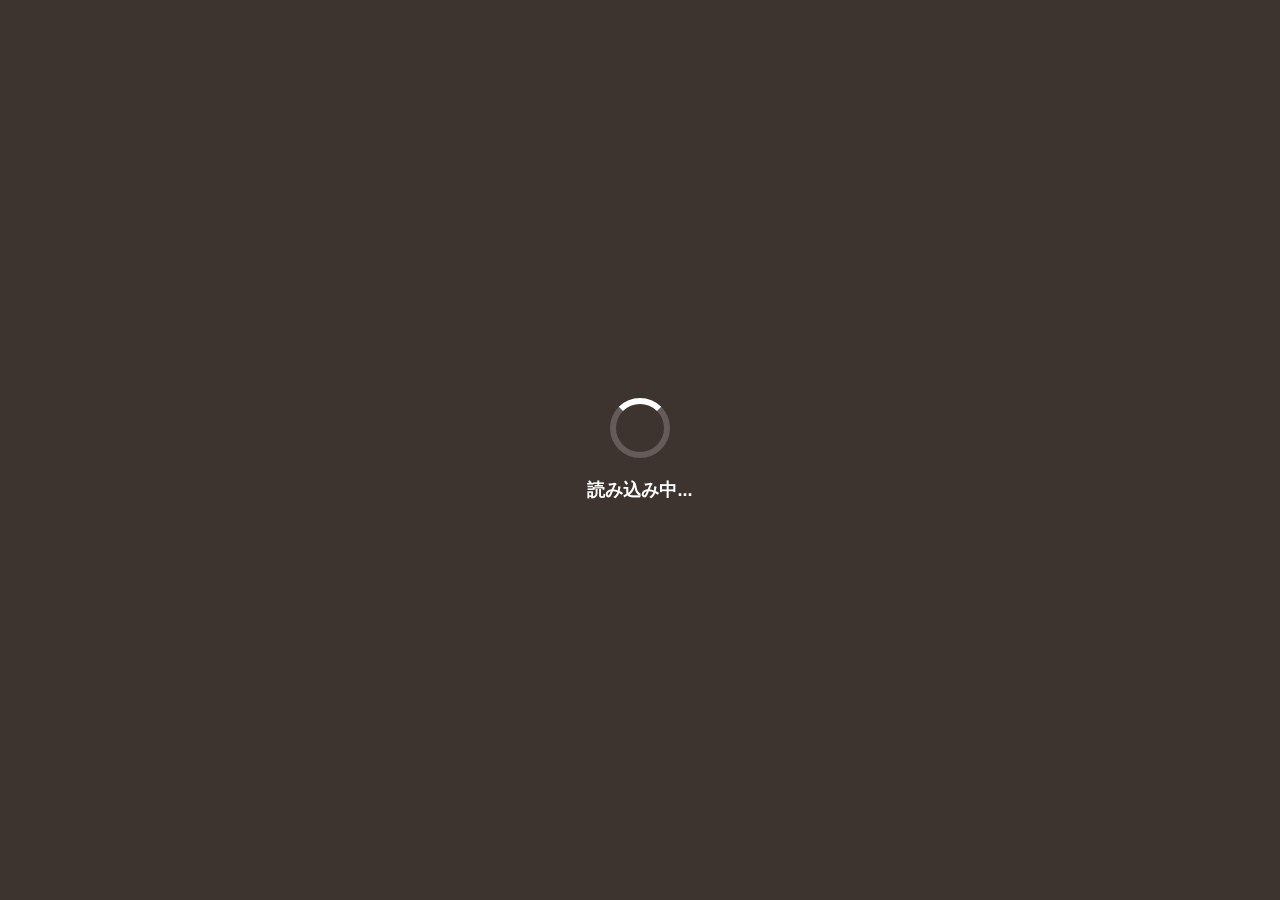
<file: index.html>
<!DOCTYPE html>
<html lang="ja">
<head>
    <meta charset="UTF-8">
    <meta name="viewport" content="width=device-width, initial-scale=1.0,minimum-scale=1.0,maximum-scale=1.0,user-scalable=no">
    <meta name="theme-color" content="transparent">
    <meta name="apple-mobile-web-app-capable" content="yes">
    <meta name="apple-mobile-web-app-status-bar-style" content="black-translucent">
    <meta name="description" content="読書管理アプリ - あなたの本棚をデジタルで管理">

    <title>わたしの本棚</title>
    <link rel="icon" type="image/x-icon" href="img/favicon/favicon.ico">
    <link rel="icon" type="image/png" sizes="16x16" href="img/favicon/favicon-16.png">
    <link rel="icon" type="image/png" sizes="32x32" href="img/favicon/favicon-32.png">
    <link rel="icon" type="image/png" sizes="48x48" href="img/favicon/favicon-48.png">
    <link rel="apple-touch-icon" href="img/favicon/apple-touch-icon.png" sizes="180x180">
    <link rel="stylesheet" href="css/style.css">
    <link rel="manifest" href="manifest.json">
</head>
<body>
    <!-- ローディング画面 -->
    <div class="page-loader" id="page-loader">
        <div class="spinner"></div>
        <div class="loader-text">読み込み中...</div>
    </div>

    <div class="page-content" id="page-content">
        <!-- ハンバーガーメニューアイコン -->
        <button class="hamburger-icon" onclick="toggleMenu()" aria-label="メニュー">
            <span></span>
            <span></span>
            <span></span>
        </button>

    <!-- オーバーレイメニュー -->
    <div class="menu-overlay" id="menu-overlay" onclick="closeMenu(event)">
        <div class="controls" onclick="event.stopPropagation()">
            <button class="close-menu" onclick="toggleMenu()">&times;</button>

            <button class="primary" onclick="location.href='register.html'">+ 新しい本を登録</button>

            <div class="sort-group">
                <label for="sort">並び替え:</label>
                <select id="sort" onchange="applyFilters()">
                    <option value="created_at">登録日</option>
                    <option value="start_date">開始日</option>
                    <option value="end_date">終了日</option>
                    <option value="rating">評価</option>
                </select>
            </div>

            <div class="sort-order-group">
                <label>並び順:</label>
                <div class="radio-buttons">
                    <input type="radio" id="sort-desc" name="sort-order" value="desc" checked onchange="applyFilters()">
                    <label for="sort-desc" class="radio-button-label">降順</label>
                    <input type="radio" id="sort-asc" name="sort-order" value="asc" onchange="applyFilters()">
                    <label for="sort-asc" class="radio-button-label">昇順</label>
                </div>
            </div>

            <div class="filter-group">
                <label for="status-filter">状態:</label>
                <select id="status-filter" onchange="applyFilters()">
                    <option value="">すべて</option>
                    <option value="未読">未読</option>
                    <option value="読書中">読書中</option>
                    <option value="読了">読了</option>
                </select>
            </div>

            <div class="filter-group">
                <label for="start-from">開始日:</label>
                <input type="date" id="start-from" onchange="applyFilters()">
                <span>〜</span>
                <input type="date" id="start-to" onchange="applyFilters()">
            </div>

            <button onclick="clearFilters()">フィルタをクリア</button>
        </div>
    </div>

        <div id="message"></div>

        <div class="bookshelf" id="bookshelf"></div>
    </div>

    <script src="js/app.js"></script>
    <script>
        // ページ読み込み時に書籍を取得
        window.addEventListener('DOMContentLoaded', () => {
            loadFiltersFromStorage();
            loadBooks();
        });

        // 書籍一覧を読み込む
        async function loadBooks() {
            try {
                const params = new URLSearchParams();

                // ソート
                const sortField = document.getElementById('sort').value;
                const sortOrder = document.querySelector('input[name="sort-order"]:checked').value;

                if (sortField) {
                    params.append('sort', sortField + '_' + sortOrder);
                }

                // 状態フィルタ
                const status = document.getElementById('status-filter').value;
                if (status) {
                    params.append('status', status);
                }

                // 開始日フィルタ
                const startFrom = document.getElementById('start-from').value;
                const startTo = document.getElementById('start-to').value;
                if (startFrom) params.append('start_from', startFrom);
                if (startTo) params.append('start_to', startTo);

                const response = await fetch(`api/books.php?${params.toString()}`);
                if (!response.ok) {
                    throw new Error('書籍の取得に失敗しました');
                }

                const books = await response.json();
                displayBooks(books);
            } catch (error) {
                console.error('Error:', error);
                showMessage('書籍の読み込みに失敗しました: ' + error.message, 'error');
                document.getElementById('books-container').innerHTML =
                    '<div class="empty-state"><h3>エラーが発生しました</h3><p>書籍の読み込みに失敗しました</p></div>';
            }
        }

        // メニューの開閉
        function toggleMenu() {
            const overlay = document.getElementById('menu-overlay');
            overlay.classList.toggle('active');
        }

        function closeMenu(event) {
            if (event.target === event.currentTarget) {
                toggleMenu();
            }
        }

        // フィルタをlocalStorageに保存
        function saveFiltersToStorage() {
            const filters = {
                sort: document.getElementById('sort').value,
                sortOrder: document.querySelector('input[name="sort-order"]:checked').value,
                status: document.getElementById('status-filter').value,
                startFrom: document.getElementById('start-from').value,
                startTo: document.getElementById('start-to').value
            };
            localStorage.setItem('mybook_filters', JSON.stringify(filters));
        }

        // localStorageからフィルタを読み込み
        function loadFiltersFromStorage() {
            const saved = localStorage.getItem('mybook_filters');
            if (saved) {
                try {
                    const filters = JSON.parse(saved);

                    // ソート項目を復元
                    if (filters.sort) {
                        document.getElementById('sort').value = filters.sort;
                    }

                    // 並び順を復元
                    if (filters.sortOrder === 'asc') {
                        document.getElementById('sort-asc').checked = true;
                    } else {
                        document.getElementById('sort-desc').checked = true;
                    }

                    // 状態フィルタを復元
                    if (filters.status) {
                        document.getElementById('status-filter').value = filters.status;
                    }

                    // 開始日フィルタを復元
                    if (filters.startFrom) {
                        document.getElementById('start-from').value = filters.startFrom;
                    }
                    if (filters.startTo) {
                        document.getElementById('start-to').value = filters.startTo;
                    }
                } catch (e) {
                    console.error('フィルタの読み込みに失敗しました:', e);
                }
            }
        }

        // localStorageからフィルタをクリア
        function clearFiltersFromStorage() {
            localStorage.removeItem('mybook_filters');
        }

        // 書籍を表示
        function displayBooks(books) {
            const bookshelf = document.getElementById('bookshelf');

            if (books.length === 0) {
                bookshelf.innerHTML =
                    '<div class="empty-state"><h3>本が登録されていません</h3><p>「+ 新しい本を登録」ボタンから本を追加しましょう</p></div>';
                hideLoader();
                return;
            }

            // PC: 10冊、スマホ: 3冊ずつshelfに分割
            const booksPerShelf = window.innerWidth <= 768 ? 3 : 10;
            const shelves = [];

            for (let i = 0; i < books.length; i += booksPerShelf) {
                shelves.push(books.slice(i, i + booksPerShelf));
            }

            bookshelf.innerHTML = shelves.map(shelfBooks => {
                const booksHtml = shelfBooks.map(book => {
                    const coverHtml = book.cover_image
                        ? `<img src="data:image/svg+xml,%3Csvg xmlns='http://www.w3.org/2000/svg' viewBox='0 0 1 1.45'%3E%3C/svg%3E" data-src="${book.cover_image}" alt="${book.title}" class="book-cover" data-book-id="${book.id}">`
                        : `<div class="no-cover">${book.title}</div>`;

                    const ratingHtml = book.rating
                        ? `<div class="book-rating">${'★'.repeat(book.rating)}</div>`
                        : '';

                    return `
                        <div class="book-card" onclick="location.href='detail.html?id=${book.id}'">
                            ${coverHtml}
                            <div class="book-status-badge status-${book.status}">${book.status}</div>
                            ${ratingHtml}
                        </div>
                    `;
                }).join('');

                return `
                    <div class="shelf">
                        <div class="books-container">
                            ${booksHtml}
                        </div>
                    </div>
                `;
            }).join('');

            // カードの初期サイズを設定
            adjustBookCardHeights();

            // スクロールに合わせた遅延読み込みとフェードインを開始
            setupLazyLoading();

            // ローダーを非表示にして本棚を表示
            hideLoader();
        }

        let lazyImageObserver = null;

        // スクロール連動の遅延読み込み（フェードイン付き）
        function setupLazyLoading() {
            if (lazyImageObserver) {
                lazyImageObserver.disconnect();
            }

            if ('IntersectionObserver' in window) {
                lazyImageObserver = new IntersectionObserver((entries, observer) => {
                    entries.forEach(entry => {
                        if (entry.isIntersecting) {
                            const card = entry.target;
                            const img = card.querySelector('.book-cover[data-src]');
                            if (img) {
                                loadCardImage(img, card);
                            }
                            observer.unobserve(card);
                        }
                    });
                }, {
                    rootMargin: '250px 0px', // 画面に入る250px手前から先読み開始
                    threshold: 0.01
                });

                document.querySelectorAll('.book-card').forEach(card => {
                    if (card.querySelector('.book-cover[data-src]')) {
                        lazyImageObserver.observe(card);
                    }
                });
            } else {
                // 非対応ブラウザ
                document.querySelectorAll('.book-cover[data-src]').forEach(img => {
                    loadCardImage(img, img.closest('.book-card'));
                });
            }
        }

        // 画像の読み込みとフェードイン
        function loadCardImage(img, card) {
            const realSrc = img.getAttribute('data-src');
            if (!realSrc) return;
            img.removeAttribute('data-src');

            const temp = new Image();
            temp.onload = () => {
                img.src = realSrc;
                // 実際の画像の縦横比に合わせてカード高さを微調整
                if (temp.naturalWidth > 0 && temp.naturalHeight > 0 && card) {
                    const cardWidth = parseFloat(card.style.width) || card.offsetWidth;
                    const aspectRatio = temp.naturalHeight / temp.naturalWidth;
                    card.style.height = (cardWidth * aspectRatio) + 'px';
                }
                img.classList.add('loaded');
            };
            temp.onerror = () => {
                img.src = realSrc;
                img.classList.add('loaded');
            };
            temp.src = realSrc;
        }

        // 本のカードの高さを調整
        function adjustBookCardHeights() {
            const bookCards = document.querySelectorAll('.book-card');
            const screenWidth = window.innerWidth;
            const booksPerShelf = screenWidth <= 768 ? 3 : 10;

            // カード幅を計算（画面幅の90%を本の数で割る）
            const cardWidth = (screenWidth * 0.9) / booksPerShelf - 20;

            bookCards.forEach(card => {
                const img = card.querySelector('.book-cover');
                if (img && img.tagName === 'IMG') {
                    // ロード済みの画像は実際の縦横比、未ロードは標準縦横比（1:1.45）
                    if (img.classList.contains('loaded') && img.naturalWidth > 0 && img.naturalHeight > 0) {
                        const aspectRatio = img.naturalHeight / img.naturalWidth;
                        card.style.width = cardWidth + 'px';
                        card.style.height = (cardWidth * aspectRatio) + 'px';
                    } else {
                        card.style.width = cardWidth + 'px';
                        card.style.height = (cardWidth * 1.45) + 'px';
                    }
                } else {
                    // no-coverの場合は通常の縦横比（1:1.5）
                    const cardHeight = cardWidth * 1.5;
                    card.style.width = cardWidth + 'px';
                    card.style.height = cardHeight + 'px';
                }
            });
        }

        // ウィンドウリサイズ時に再計算
        window.addEventListener('resize', () => {
            if (window.resizeTimeout) {
                clearTimeout(window.resizeTimeout);
            }
            window.resizeTimeout = setTimeout(() => {
                adjustBookCardHeights();
            }, 200);
        });

        // フィルタを適用
        function applyFilters() {
            saveFiltersToStorage();
            loadBooks();
        }

        // フィルタをクリア
        function clearFilters() {
            document.getElementById('sort').value = 'created_at';
            document.getElementById('sort-desc').checked = true;
            document.getElementById('status-filter').value = '';
            document.getElementById('start-from').value = '';
            document.getElementById('start-to').value = '';
            clearFiltersFromStorage();
            loadBooks();
        }

        // ローダーを非表示にしてページをフェードイン
        function hideLoader() {
            const loader = document.getElementById('page-loader');
            const content = document.getElementById('page-content');

            // ローダーをフェードアウト
            loader.classList.add('hidden');

            // コンテンツをフェードイン
            setTimeout(() => {
                content.classList.add('visible');
            }, 100);

            // ローダーを完全に削除
            setTimeout(() => {
                loader.style.display = 'none';
            }, 600);
        }

        // メッセージ表示
        function showMessage(message, type = 'success') {
            const messageDiv = document.getElementById('message');
            messageDiv.className = type === 'error' ? 'error-message' : 'success-message';
            messageDiv.textContent = message;
            messageDiv.style.display = 'block';

            setTimeout(() => {
                messageDiv.style.display = 'none';
            }, 3000);
        }

        // PWA登録
        if ('serviceWorker' in navigator) {
            window.addEventListener('load', () => {
                navigator.serviceWorker.register('sw.js')
                    .then(registration => console.log('SW registered:', registration))
                    .catch(err => console.log('SW registration failed:', err));
            });
        }
    </script>
</body>
</html>
</file>
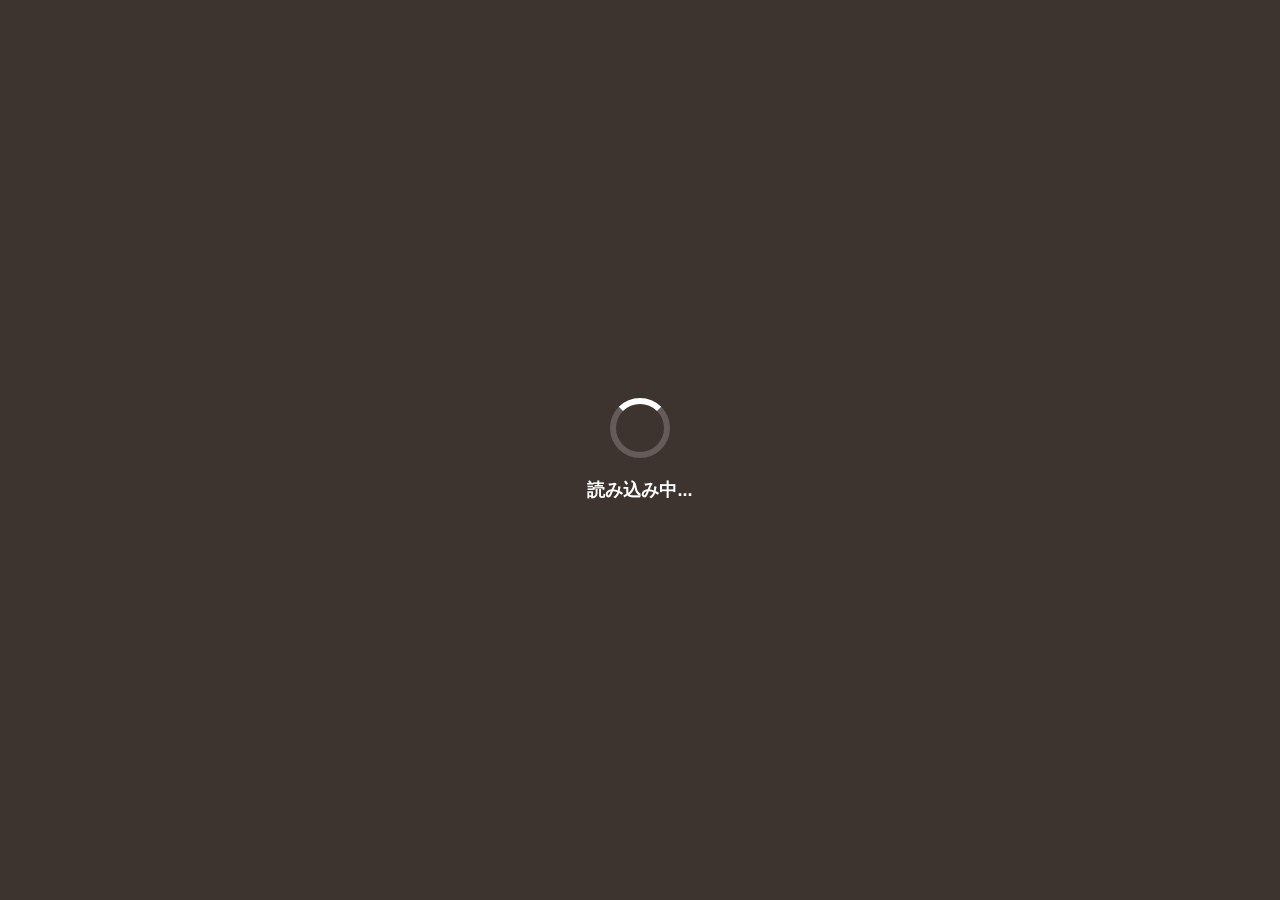
<file: detail.html>
<!DOCTYPE html>
<html lang="ja">
<head>
    <meta charset="UTF-8">
    <meta name="viewport" content="width=device-width, initial-scale=1.0,minimum-scale=1.0,maximum-scale=1.0,user-scalable=no">
    <meta name="theme-color" content="transparent">
    <meta name="apple-mobile-web-app-capable" content="yes">
    <meta name="apple-mobile-web-app-status-bar-style" content="black-translucent">
    <title>わたしの本棚</title>
    <link rel="icon" type="image/x-icon" href="img/favicon/favicon.ico">
    <link rel="icon" type="image/png" sizes="16x16" href="img/favicon/favicon-16.png">
    <link rel="icon" type="image/png" sizes="32x32" href="img/favicon/favicon-32.png">
    <link rel="icon" type="image/png" sizes="48x48" href="img/favicon/favicon-48.png">
    <link rel="apple-touch-icon" href="img/favicon/apple-touch-icon.png" sizes="180x180">
    <link rel="stylesheet" href="css/style.css">
    <link rel="manifest" href="manifest.json">
</head>
<body>
    <!-- ローディング画面 -->
    <div class="page-loader" id="page-loader">
        <div class="spinner"></div>
        <div class="loader-text">読み込み中...</div>
    </div>

    <div class="page-content" id="page-content">
        <div id="message"></div>

        <div id="detail-content" class="detail-container"></div>
    </div>

    <script>
        let currentBook = null;

        // ページ読み込み時
        window.addEventListener('DOMContentLoaded', () => {
            const params = new URLSearchParams(window.location.search);
            const bookId = params.get('id');

            if (!bookId) {
                showMessage('書籍IDが指定されていません', 'error');
                setTimeout(() => location.href = 'index.html', 2000);
                return;
            }

            loadBookDetail(bookId);
        });

        // 書籍詳細を読み込む
        async function loadBookDetail(id) {
            try {
                const response = await fetch(`api/books.php?id=${id}`);
                if (!response.ok) {
                    throw new Error('書籍の取得に失敗しました');
                }

                currentBook = await response.json();
                displayBookDetail(currentBook);
            } catch (error) {
                console.error('Error:', error);
                showMessage('書籍の読み込みに失敗しました: ' + error.message, 'error');
                document.getElementById('detail-content').innerHTML =
                    '<div class="empty-state"><h3>エラーが発生しました</h3><p>書籍が見つかりません</p></div>';
            }
        }

        // 書籍詳細を表示
        function displayBookDetail(book) {
            const coverHtml = book.cover_image
                ? `<img src="${book.cover_image}" alt="${book.title}" class="detail-cover">`
                : `<div class="detail-cover no-image">${book.title}</div>`;

            const ratingStars = book.rating
                ? '★'.repeat(book.rating) + '☆'.repeat(5 - book.rating)
                : '未評価';

            const startDate = book.start_date || '未設定';
            const endDate = book.end_date || '未設定';
            const review = book.review || '書評なし';

            document.getElementById('detail-content').innerHTML = `
                <div class="detail-header">
                    ${coverHtml}
                    <div class="detail-info">
                        <h2>${book.title}</h2>
                        <div class="info-row">
                            <span class="info-label">状態:</span>
                            <span class="book-status-badge status-${book.status}">${book.status}</span>
                        </div>
                        <div class="info-row">
                            <span class="info-label">評価:</span>
                            <span class="rating-stars">${ratingStars}</span>
                        </div>
                        <div class="info-row">
                            <span class="info-label">開始日:</span>
                            <span>${startDate}</span>
                        </div>
                        <div class="info-row">
                            <span class="info-label">終了日:</span>
                            <span>${endDate}</span>
                        </div>
                        <div class="info-row">
                            <span class="info-label">登録日:</span>
                            <span>${formatDateTime(book.created_at)}</span>
                        </div>
                        <div class="info-row">
                            <span class="info-label">更新日:</span>
                            <span>${formatDateTime(book.updated_at)}</span>
                        </div>
                    </div>
                </div>

                <div class="detail-review">
                    <h3>📝 書評</h3>
                    <p style="white-space: pre-wrap;">${review}</p>
                </div>

                <div class="detail-actions">
                    <button onclick="location.href='index.html'">← 一覧に戻る</button>
                    <button class="primary" onclick="location.href='register.html?id=${book.id}'">✏️ 編集</button>
                    <button onclick="deleteBook()" style="background: #e74c3c; color: white; border:none;">🗑️ 削除</button>
                </div>
            `;

            // 画像読み込み完了後にローダーを非表示
            waitForImagesToLoad().then(() => {
                hideLoader();
            });
        }

        // 全ての画像の読み込みを待つ
        function waitForImagesToLoad() {
            const images = document.querySelectorAll('.detail-cover[src]');
            if (images.length === 0) {
                return Promise.resolve();
            }

            const promises = Array.from(images).map(img => {
                return new Promise((resolve) => {
                    if (img.complete) {
                        resolve();
                    } else {
                        img.onload = () => resolve();
                        img.onerror = () => resolve();
                    }
                });
            });

            return Promise.all(promises);
        }

        // ローダーを非表示にしてページをフェードイン
        function hideLoader() {
            const loader = document.getElementById('page-loader');
            const content = document.getElementById('page-content');

            loader.classList.add('hidden');

            setTimeout(() => {
                content.classList.add('visible');
            }, 100);

            setTimeout(() => {
                loader.style.display = 'none';
            }, 600);
        }

        // 書籍を削除
        async function deleteBook() {
            if (!currentBook) return;

            if (!confirm(`「${currentBook.title}」を削除してもよろしいですか？`)) {
                return;
            }

            try {
                const response = await fetch(`api/books.php?id=${currentBook.id}`, {
                    method: 'DELETE'
                });

                if (!response.ok) {
                    throw new Error('削除に失敗しました');
                }

                showMessage('書籍を削除しました', 'success');
                setTimeout(() => location.href = 'index.html', 1500);
            } catch (error) {
                console.error('Error:', error);
                showMessage('削除に失敗しました: ' + error.message, 'error');
            }
        }

        // 日時をフォーマット
        function formatDateTime(dateTimeStr) {
            if (!dateTimeStr) return '未設定';
            const date = new Date(dateTimeStr);
            return date.toLocaleString('ja-JP');
        }

        // メッセージ表示
        function showMessage(message, type = 'success') {
            const messageDiv = document.getElementById('message');
            messageDiv.className = type === 'error' ? 'error-message' : 'success-message';
            messageDiv.textContent = message;
            messageDiv.style.display = 'block';

            setTimeout(() => {
                messageDiv.style.display = 'none';
            }, 3000);
        }
    </script>
</body>
</html>
</file>
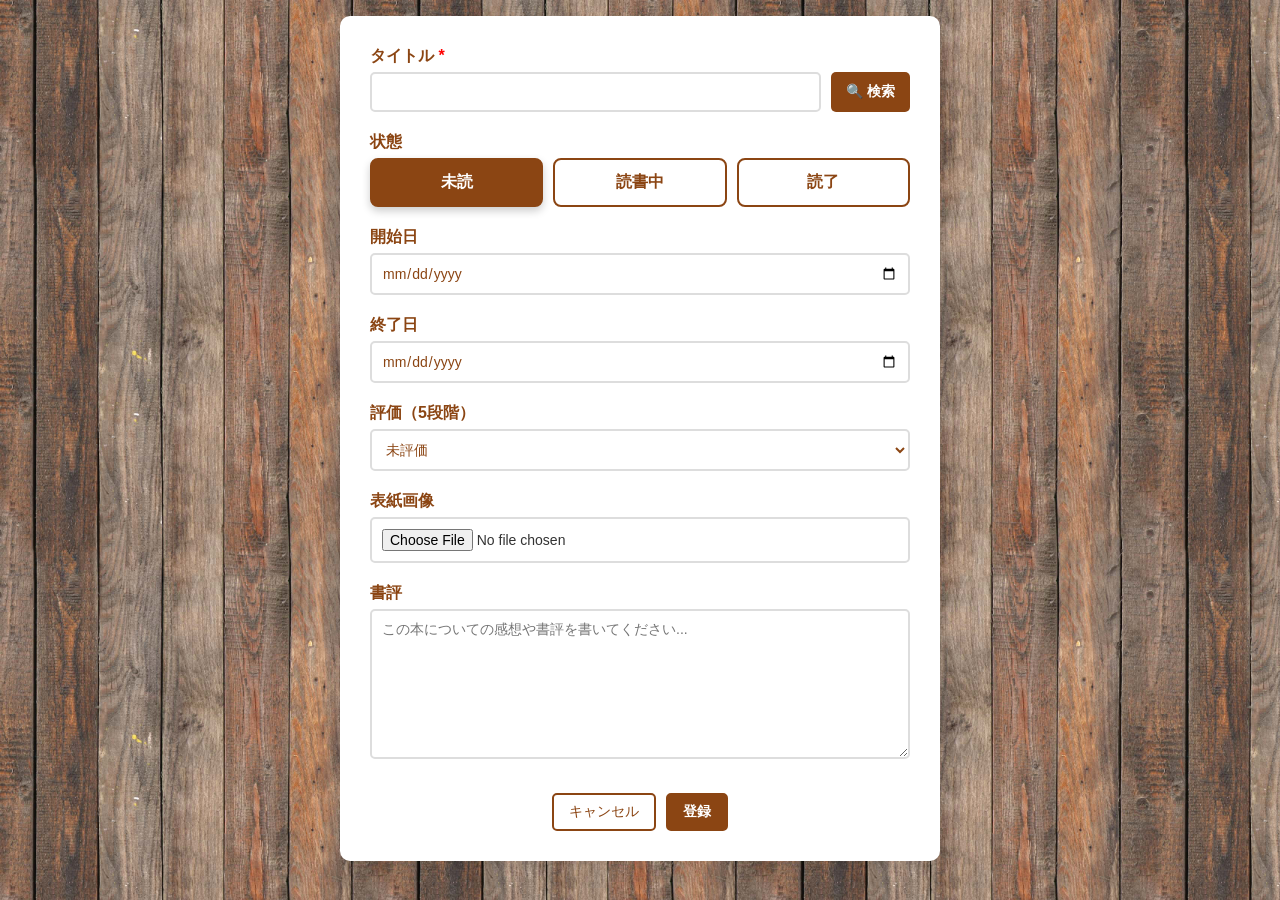
<file: register.html>
<!DOCTYPE html>
<html lang="ja">
<head>
    <meta charset="UTF-8">
    <meta name="viewport" content="width=device-width, initial-scale=1.0,minimum-scale=1.0,maximum-scale=1.0,user-scalable=no">
    <meta name="theme-color" content="transparent">
    <meta name="mobile-web-app-capable" content="yes">
    <meta name="apple-mobile-web-app-capable" content="yes">
    <meta name="apple-mobile-web-app-status-bar-style" content="black-translucent">
    <meta name="description" content="読書管理アプリ - あなたの本棚をデジタルで管理">
    <title>わたしの本棚</title>
    <link rel="icon" type="image/x-icon" href="img/favicon/favicon.ico">
    <link rel="icon" type="image/png" sizes="16x16" href="img/favicon/favicon-16.png">
    <link rel="icon" type="image/png" sizes="32x32" href="img/favicon/favicon-32.png">
    <link rel="icon" type="image/png" sizes="48x48" href="img/favicon/favicon-48.png">
    <link rel="stylesheet" href="css/style.css">
    <link rel="manifest" href="manifest.json">
</head>
<body>
    <!-- ローディング画面 -->
    <div class="page-loader" id="page-loader">
        <div class="spinner"></div>
        <div class="loader-text">読み込み中...</div>
    </div>

    <div class="page-content" id="page-content">

        <div id="message"></div>


        <div class="form-container">
        <form id="book-form" onsubmit="submitForm(event)">
            <div class="form-group">
                <label for="title">タイトル <span style="color: red;">*</span></label>
                <div style="display: flex; gap: 10px;">
                    <input type="text" id="title" name="title" required style="flex: 1;">
                    <button type="button" onclick="searchFromTitle()" class="search-btn" style="white-space: nowrap;">🔍 検索</button>
                </div>
            </div>

            <div class="form-group">
                <label>状態</label>
                <input type="hidden" id="status" name="status" value="未読">
                <div style="display: flex; gap: 10px;">
                    <button type="button" class="status-btn active" data-status="未読" onclick="selectStatus('未読')">未読</button>
                    <button type="button" class="status-btn" data-status="読書中" onclick="selectStatus('読書中')">読書中</button>
                    <button type="button" class="status-btn" data-status="読了" onclick="selectStatus('読了')">読了</button>
                </div>
            </div>

            <div class="form-group">
                <label for="start_date">開始日</label>
                <input type="date" id="start_date" name="start_date">
            </div>

            <div class="form-group">
                <label for="end_date">終了日</label>
                <input type="date" id="end_date" name="end_date">
            </div>

            <div class="form-group">
                <label for="rating">評価（5段階）</label>
                <select id="rating" name="rating">
                    <option value="">未評価</option>
                    <option value="1">★☆☆☆☆ (1)</option>
                    <option value="2">★★☆☆☆ (2)</option>
                    <option value="3">★★★☆☆ (3)</option>
                    <option value="4">★★★★☆ (4)</option>
                    <option value="5">★★★★★ (5)</option>
                </select>
            </div>

            <div class="form-group">
                <label for="cover_image">表紙画像</label>
                <input type="file" id="cover_image" name="cover_image" accept="image/*" onchange="previewImage(event)">
                <img id="preview" class="image-preview" style="display: none;">
            </div>

            <div class="form-group">
                <label for="review">書評</label>
                <textarea id="review" name="review" placeholder="この本についての感想や書評を書いてください..."></textarea>
            </div>

            <div class="form-actions">
                <button type="button" onclick="location.href='index.html'">キャンセル</button>
                <button type="submit" class="primary" id="submit-btn">登録</button>
            </div>
        </form>
    </div>
    </div>

    <!-- 検索モーダル -->
    <div id="search-modal" class="modal" style="display: none;">
        <div class="modal-content">
            <div class="modal-header">
                <h2>書籍を検索</h2>
                <button class="modal-close" onclick="closeSearchModal()">✕</button>
            </div>
            <div class="modal-body">
                <div class="search-input-container">
                    <input type="text" id="search-input" placeholder="書籍名を入力..." onkeypress="if(event.key==='Enter') searchBooks()">
                    <button onclick="searchBooks()" class="primary">検索</button>
                </div>
                <div id="search-results"></div>
            </div>
        </div>
    </div>

    <script>
        let editMode = false;
        let currentBookId = null;
        let currentCoverImage = null;
        let selectedBookFromSearch = null;

        // ページ読み込み時
        window.addEventListener('DOMContentLoaded', () => {
            const params = new URLSearchParams(window.location.search);
            const bookId = params.get('id');

            if (bookId) {
                editMode = true;
                currentBookId = bookId;
                document.getElementById('submit-btn').textContent = '更新';
                loadBookForEdit(bookId);
            } else {
                // 新規登録の場合は即座にローダーを非表示
                hideLoader();
            }
        });

        // 編集用に書籍を読み込む
        async function loadBookForEdit(id) {
            try {
                const response = await fetch(`api/books.php?id=${id}`);
                if (!response.ok) {
                    throw new Error('書籍の取得に失敗しました');
                }

                const book = await response.json();
                currentCoverImage = book.cover_image;

                // フォームに値をセット
                document.getElementById('title').value = book.title || '';
                selectStatus(book.status || '未読');
                document.getElementById('start_date').value = book.start_date || '';
                document.getElementById('end_date').value = book.end_date || '';
                document.getElementById('rating').value = book.rating || '';
                document.getElementById('review').value = book.review || '';

                // 画像プレビュー
                if (book.cover_image) {
                    const preview = document.getElementById('preview');
                    preview.src = book.cover_image;
                    preview.style.display = 'block';

                    // 画像読み込み後にローダーを非表示
                    preview.onload = () => hideLoader();
                } else {
                    hideLoader();
                }
            } catch (error) {
                console.error('Error:', error);
                showMessage('書籍の読み込みに失敗しました: ' + error.message, 'error');
                hideLoader();
            }
        }

        // ローダーを非表示にしてページをフェードイン
        function hideLoader() {
            const loader = document.getElementById('page-loader');
            const content = document.getElementById('page-content');

            loader.classList.add('hidden');

            setTimeout(() => {
                content.classList.add('visible');
            }, 100);

            setTimeout(() => {
                loader.style.display = 'none';
            }, 600);
        }

        // 画像プレビュー
        function previewImage(event) {
            const file = event.target.files[0];
            if (file) {
                const reader = new FileReader();
                reader.onload = function(e) {
                    const preview = document.getElementById('preview');
                    preview.src = e.target.result;
                    preview.style.display = 'block';
                };
                reader.readAsDataURL(file);
            }
        }

        // フォーム送信
        async function submitForm(event) {
            event.preventDefault();

            const submitBtn = document.getElementById('submit-btn');
            submitBtn.disabled = true;
            submitBtn.textContent = '処理中...';

            try {
                // 画像をアップロード
                let coverImagePath = currentCoverImage;
                const imageFile = document.getElementById('cover_image').files[0];

                if (imageFile) {
                    coverImagePath = await uploadImage(imageFile);
                } else if (window.selectedBookImageUrl) {
                    // 検索から選択した画像URLがある場合、それをダウンロードして保存
                    coverImagePath = await downloadAndUploadImage(window.selectedBookImageUrl);
                }

                // 書籍データを準備
                const bookData = {
                    title: document.getElementById('title').value,
                    status: document.getElementById('status').value,
                    start_date: document.getElementById('start_date').value || null,
                    end_date: document.getElementById('end_date').value || null,
                    rating: document.getElementById('rating').value || null,
                    review: document.getElementById('review').value || null,
                    cover_image: coverImagePath
                };

                // API呼び出し
                let url = 'api/books.php';
                let method = 'POST';

                if (editMode) {
                    url = `api/books.php?id=${currentBookId}`;
                    method = 'PUT';
                }

                const response = await fetch(url, {
                    method: method,
                    headers: {
                        'Content-Type': 'application/json'
                    },
                    body: JSON.stringify(bookData)
                });

                if (!response.ok) {
                    const error = await response.json();
                    throw new Error(error.error || '保存に失敗しました');
                }

                const result = await response.json();
                showMessage(editMode ? '書籍を更新しました' : '書籍を登録しました', 'success');

                setTimeout(() => {
                    location.href = `detail.html?id=${result.id}`;
                }, 1500);

            } catch (error) {
                console.error('Error:', error);
                showMessage('エラー: ' + error.message, 'error');
                submitBtn.disabled = false;
                submitBtn.textContent = editMode ? '更新' : '登録';
            }
        }

        // 画像をアップロード
        async function uploadImage(file) {
            const formData = new FormData();
            formData.append('image', file);

            const response = await fetch('api/upload.php', {
                method: 'POST',
                body: formData
            });

            if (!response.ok) {
                throw new Error('画像のアップロードに失敗しました');
            }

            const result = await response.json();
            if (!result.success) {
                throw new Error(result.error || '画像のアップロードに失敗しました');
            }

            return result.path;
        }

        // 画像URLから画像をダウンロードしてアップロード
        async function downloadAndUploadImage(imageUrl) {
            try {
                // サーバーサイドで画像をダウンロードしてもらう（CORS回避）
                const formData = new FormData();
                formData.append('imageUrl', imageUrl);

                const response = await fetch('api/upload.php', {
                    method: 'POST',
                    body: formData
                });

                if (!response.ok) {
                    throw new Error('画像のアップロードに失敗しました');
                }

                const result = await response.json();
                if (!result.success) {
                    throw new Error(result.error || '画像のアップロードに失敗しました');
                }

                return result.path;

            } catch (error) {
                console.error('Image download error:', error);
                throw new Error('画像のダウンロードに失敗しました: ' + error.message);
            }
        }

        // メッセージ表示
        function showMessage(message, type = 'success') {
            const messageDiv = document.getElementById('message');
            messageDiv.className = type === 'error' ? 'error-message' : 'success-message';
            messageDiv.textContent = message;
            messageDiv.style.display = 'block';

            setTimeout(() => {
                messageDiv.style.display = 'none';
            }, 3000);
        }

        // ステータスを選択
        function selectStatus(status) {
            // hidden inputの値を更新
            document.getElementById('status').value = status;

            // すべてのボタンからactiveクラスを削除
            document.querySelectorAll('.status-btn').forEach(btn => {
                btn.classList.remove('active');
            });

            // 選択されたボタンにactiveクラスを追加
            const selectedBtn = document.querySelector(`.status-btn[data-status="${status}"]`);
            if (selectedBtn) {
                selectedBtn.classList.add('active');
            }
        }

        // タイトルから検索を実行
        function searchFromTitle() {
            const titleInput = document.getElementById('title');
            const titleValue = titleInput.value.trim();

            if (!titleValue) {
                showMessage('タイトルを入力してください', 'error');
                return;
            }

            // モーダルを開く
            const modal = document.getElementById('search-modal');
            const searchInput = document.getElementById('search-input');

            // タイトル入力欄の値を検索欄にセット
            searchInput.value = titleValue;

            modal.style.display = 'flex';

            // モーダルが開いた後に自動的に検索を実行
            setTimeout(() => {
                searchBooks();
            }, 100);
        }

        // 検索モーダルを開く
        function openSearchModal() {
            const modal = document.getElementById('search-modal');
            const searchInput = document.getElementById('search-input');
            const titleInput = document.getElementById('title');

            // タイトル入力欄の値を検索欄に初期値としてセット
            searchInput.value = titleInput.value;

            modal.style.display = 'flex';
            setTimeout(() => searchInput.focus(), 100);
        }

        // 検索モーダルを閉じる
        function closeSearchModal() {
            const modal = document.getElementById('search-modal');
            modal.style.display = 'none';
            document.getElementById('search-results').innerHTML = '';
        }

        // グローバル変数でページネーション情報を保持
        let currentPage = 1;
        let currentQuery = '';
        let hasNextPage = false;

        // 書籍を検索
        async function searchBooks(page = 1) {
            const query = document.getElementById('search-input').value.trim();
            const resultsDiv = document.getElementById('search-results');

            if (!query) {
                resultsDiv.innerHTML = '<p style="text-align: center; color: #666;">検索キーワードを入力してください</p>';
                return;
            }

            // 新しい検索の場合はページをリセット
            if (page === 1) {
                currentPage = 1;
                currentQuery = query;
                resultsDiv.innerHTML = '<div style="text-align: center; padding: 20px;"><div class="spinner"></div><p>検索中...</p></div>';
                window.searchResultsData = [];
            } else {
                // 追加検索の場合はローディング表示を追加
                const loadingDiv = document.createElement('div');
                loadingDiv.id = 'loading-more';
                loadingDiv.style.textAlign = 'center';
                loadingDiv.style.padding = '20px';
                loadingDiv.innerHTML = '<div class="spinner"></div><p>さらに検索中...</p>';
                resultsDiv.appendChild(loadingDiv);
            }

            try {
                const response = await fetch(`api/search-books.php?q=${encodeURIComponent(query)}&page=${page}`);
                let data = null;
                try {
                    data = await response.json();
                } catch (e) {
                    // JSON形式でないレスポンスのフォールバック
                }

                if (!response.ok) {
                    const errorMsg = (data && data.error) ? data.error : `検索に失敗しました (${response.status})`;
                    throw new Error(errorMsg);
                }

                if (data && data.error) {
                    throw new Error(data.error);
                }

                if (!data.results || data.results.length === 0) {
                    if (page === 1) {
                        resultsDiv.innerHTML = '<p style="text-align: center; color: #666; padding: 20px;">検索結果が見つかりませんでした</p>';
                    } else {
                        const loadingDiv = document.getElementById('loading-more');
                        if (loadingDiv) loadingDiv.remove();
                    }
                    return;
                }

                // 既存の検索結果データに追加
                window.searchResultsData = window.searchResultsData.concat(data.results);

                // ページネーション情報を更新
                currentPage = data.currentPage;
                hasNextPage = data.hasNextPage || false;

                displaySearchResults(window.searchResultsData, hasNextPage);

            } catch (error) {
                console.error('Search error:', error);
                if (page === 1) {
                    resultsDiv.innerHTML = `<p style="text-align: center; color: red; padding: 20px;">エラー: ${error.message}</p>`;
                } else {
                    const loadingDiv = document.getElementById('loading-more');
                    if (loadingDiv) loadingDiv.remove();
                    alert(`エラー: ${error.message}`);
                }
            }
        }

        // さらに検索
        function loadMoreResults() {
            searchBooks(currentPage + 1);
        }

        // 検索結果を表示
        function displaySearchResults(results, showLoadMore = false) {
            const resultsDiv = document.getElementById('search-results');

            let html = '<div class="search-results-list">';

            results.forEach((book, index) => {
                html += `
                    <div class="search-result-item" onclick="selectBook(${index})">
                        <div class="search-result-image">
                            ${book.thumbnail
                                ? `<img src="${book.thumbnail}" alt="${book.title}" onerror="this.parentElement.innerHTML='<div style=\\'width:100%;height:100%;display:flex;align-items:center;justify-content:center;background:#f0f0f0;color:#999;\\'>画像なし</div>'">`
                                : '<div style="width:100%;height:100%;display:flex;align-items:center;justify-content:center;background:#f0f0f0;color:#999;">画像なし</div>'}
                        </div>
                        <div class="search-result-info">
                            <h3>${book.title}</h3>
                            ${book.authors ? `<p class="search-result-authors">著者: ${book.authors}</p>` : ''}
                            ${book.publishedDate ? `<p class="search-result-date">出版日: ${book.publishedDate}</p>` : ''}
                            ${book.description ? `<p class="search-result-description">${book.description}</p>` : ''}
                        </div>
                    </div>
                `;
            });

            html += '</div>';

            // さらに検索ボタンを追加
            if (showLoadMore) {
                html += `
                    <div style="text-align: center; padding: 20px;">
                        <button onclick="loadMoreResults()" class="btn" style="background: #667eea; color: white; border: none; padding: 12px 24px; border-radius: 8px; cursor: pointer; font-size: 16px;">
                            さらに検索（次の10件）
                        </button>
                    </div>
                `;
            }

            resultsDiv.innerHTML = html;
        }

        // 書籍を選択
        async function selectBook(index) {
            const book = window.searchResultsData[index];

            if (!book) return;

            // タイトルをセット
            document.getElementById('title').value = book.title;

            // 画像がある場合は、画像URLから画像をダウンロードしてプレビュー表示
            if (book.thumbnail) {
                try {
                    // 画像プレビューを表示
                    const preview = document.getElementById('preview');
                    preview.src = book.thumbnail;
                    preview.style.display = 'block';

                    // 画像URLを一時的に保存（送信時にダウンロードして保存）
                    window.selectedBookImageUrl = book.thumbnail;

                    // ファイル入力をクリア
                    document.getElementById('cover_image').value = '';

                } catch (error) {
                    console.error('Image preview error:', error);
                }
            }

            // モーダルを閉じる
            closeSearchModal();

            showMessage('書籍情報を入力しました', 'success');
        }
    </script>
</body>
</html>
</file>
<file: css/style.css>
@charset "UTF-8";
/* リセット */
* {
  margin: 0;
  padding: 0;
  box-sizing: border-box;
}

:root {
  --primary-color: #8b4513;
  --shelf-color: #d2691e;
  --shelf-shadow: #654321;
  --background: #f5f5dc;
  --text-color: #333;
  --card-shadow: rgba(0, 0, 0, 0.3);
}

html, body {
  background-color: #000;
}

body {
  font-family: "Segoe UI", Tahoma, Geneva, Verdana, sans-serif;
  /* background: linear-gradient(to bottom, #e8dcc8 0%, #d4c5a9 100%); */
  background-image: url(../img/wood.jpg);
  background-size: 30%;
  color: var(--text-color);
  min-height: 100vh;
  padding: 1em;
  /* padding-top: env(safe-area-inset-top); */
}

/* ヘッダー */
header {
  text-align: center;
  margin-bottom: 30px;
  padding: 20px;
  background: rgba(255, 255, 255, 0.8);
  border-radius: 10px;
  box-shadow: 0 2px 10px rgba(0, 0, 0, 0.1);
}

h1 {
  color: var(--primary-color);
  font-size: 2.5rem;
  margin-bottom: 10px;
}

/* ハンバーガーメニューアイコン */
.hamburger-icon {
  position: fixed;
  top: 20px;
  right: 20px;
  width: 50px;
  height: 50px;
  background: var(--primary-color);
  border: none;
  border-radius: 10px;
  cursor: pointer;
  display: flex;
  flex-direction: column;
  justify-content: center;
  align-items: center;
  gap: 6px;
  z-index: 1000;
  box-shadow: 0 4px 10px rgba(0, 0, 0, 0.3);
  transition: all 0.3s;
}

.hamburger-icon:hover {
  background: var(--shelf-shadow);
  transform: scale(1.1);
}

.hamburger-icon span {
  width: 30px;
  height: 3px;
  background: white;
  border-radius: 2px;
  transition: all 0.3s;
}

/* オーバーレイメニュー */
.menu-overlay {
  position: fixed;
  top: 0;
  left: 0;
  width: 100%;
  height: 100%;
  background: rgba(0, 0, 0, 0.7);
  z-index: 999;
  display: none;
  justify-content: center;
  align-items: center;
}

.menu-overlay.active {
  display: flex;
}

/* コントロールパネル */
.controls {
  position: relative;
  display: flex;
  flex-direction: column;
  gap: 15px;
  justify-content: center;
  align-items: stretch;
  width: 90%;
  max-width: 600px;
  max-height: 90vh;
  overflow-y: auto;
  padding: 30px;
  background: rgba(255, 255, 255, 0.95);
  border-radius: 15px;
  box-shadow: 0 10px 30px rgba(0, 0, 0, 0.3);
}

.close-menu {
  position: absolute;
  top: 10px;
  right: 10px;
  width: 40px;
  height: 40px;
  background: transparent;
  border: none;
  font-size: 40px;
  color: var(--primary-color);
  cursor: pointer;
  line-height: 1;
  padding: 0;
}

.close-menu:hover {
  color: var(--shelf-shadow);
  transform: scale(1.1);
}

.filter-group,
.sort-group,
.sort-order-group {
  display: flex;
  flex-wrap: wrap;
  gap: 10px;
}

.filter-group label,
.sort-group label,
.sort-order-group > label {
  font-weight: bold;
  color: var(--primary-color);
}

/* ラジオボタンのボタンデザイン */
.radio-buttons {
  display: flex;
  gap: 10px;
  width: 100%;
}

.radio-buttons input[type=radio] {
  display: none;
}

.radio-button-label {
  flex: 1;
  padding: 12px 20px;
  border: 2px solid var(--primary-color);
  border-radius: 8px;
  background: white;
  color: var(--primary-color);
  font-size: 16px;
  font-weight: bold;
  text-align: center;
  cursor: pointer;
  transition: all 0.3s ease;
  user-select: none;
}

.radio-button-label:hover {
  background: var(--background);
  transform: translateY(-2px);
  box-shadow: 0 4px 8px rgba(0, 0, 0, 0.15);
}

.radio-buttons input[type=radio]:checked + .radio-button-label {
  background: var(--primary-color);
  color: white;
  box-shadow: 0 4px 8px rgba(0, 0, 0, 0.2);
}

.radio-buttons input[type=radio]:checked + .radio-button-label:hover {
  background: var(--shelf-shadow);
  transform: translateY(-2px);
}

select,
input[type=date],
button {
  padding: 8px 15px;
  border: 2px solid var(--primary-color);
  color: var(--primary-color);
  border-radius: 5px;
  font-size: 14px;
  background: white;
  cursor: pointer;
  transition: all 0.3s;
}

select:hover,
input[type=date]:hover,
button:hover {
  background: var(--background);
  transform: translateY(-2px);
}

button.primary {
  background: var(--primary-color);
  color: white;
  font-weight: bold;
}

button.primary:hover {
  background: var(--shelf-shadow);
}

/* 本棚 */
.bookshelf {
  margin-bottom: 50px;
}

.shelf {
  position: relative;
  padding: 20px 0 20px;
  margin-bottom: 40px;
}

.shelf::after {
  content: "";
  position: absolute;
  bottom: 0;
  left: 0;
  right: 0;
  height: 20px;
  background-image: linear-gradient(#9d8470, #47382d 5% 67%, #000000 86%);
  border-radius: 3px;
  box-shadow: 0 10px 15px rgb(0, 0, 0);
}

.books-container {
  display: flex;
  flex-wrap: nowrap;
  gap: 20px;
  justify-content: flex-start;
  align-items: flex-end;
  padding: 0 20px;
}

/* 本のカード */
.book-card {
  position: relative;
  cursor: pointer;
  transition: all 0.3s ease;
  transform-origin: bottom center;
  box-shadow: 0 0 10px rgba(0, 0, 0, 0.4);
  background: rgba(0, 0, 0, 0.15);
  overflow: hidden;
}

.book-card:hover {
  /* transform: translateY(-10px) scale(1.05); */
  z-index: 10;
}

.book-cover {
  width: 100%;
  height: 100%;
  object-fit: cover;
  border: 1px solid rgba(0, 0, 0, 0.2);
  opacity: 0;
  transition: opacity 0.45s ease-out;
  will-change: opacity;
}
.book-cover.loaded {
  opacity: 1;
}

.book-card .no-cover {
  width: 100%;
  height: 100%;
  display: flex;
  flex-direction: column;
  align-items: center;
  justify-content: center;
  background: #fff;
  border-radius: 3px;
  box-shadow: 2px 2px 5px rgba(0, 0, 0, 0.3), -1px 0 3px rgba(0, 0, 0, 0.2);
  padding: 10px;
  color: black;
  text-align: center;
  font-weight: bold;
  word-wrap: break-word;
}

.book-status-badge {
  position: absolute;
  top: 5px;
  right: 5px;
  padding: 3px 8px;
  border-radius: 3px;
  font-size: 11px;
  font-weight: bold;
  color: white;
  text-shadow: 0 1px 2px rgba(0, 0, 0, 0.3);
}

.status-未読 {
  background: #95a5a6;
}

.status-読書中 {
  background: #3498db;
}

.status-読了 {
  background: #27ae60;
}

.book-rating {
  position: absolute;
  bottom: 5px;
  left: 50%;
  transform: translateX(-50%);
  background: rgba(255, 255, 255, 0.9);
  padding: 2px 6px;
  border-radius: 3px;
  font-size: 12px;
  font-weight: bold;
  color: #f39c12;
}

/* 詳細ページ */
.detail-container {
  max-width: 800px;
  margin: 0 auto;
  background: white;
  padding: 30px;
  border-radius: 10px;
  box-shadow: 0 4px 20px rgba(0, 0, 0, 0.1);
}

.detail-header {
  display: flex;
  gap: 30px;
  margin-bottom: 30px;
}

.detail-cover {
  width: 200px;
  height: 300px;
  object-fit: cover;
  box-shadow: 0 4px 15px rgba(0, 0, 0, 0.2);
}

.detail-cover.no-image {
  display: flex;
  align-items: center;
  justify-content: center;
  background: linear-gradient(135deg, #667eea 0%, #764ba2 100%);
  color: white;
  font-size: 18px;
  font-weight: bold;
}

.detail-info {
  flex: 1;
}

.detail-info h2 {
  color: var(--primary-color);
  margin-bottom: 20px;
}

.info-row {
  display: flex;
  gap: 10px;
  margin-bottom: 10px;
}

.info-label {
  font-weight: bold;
  color: var(--primary-color);
  min-width: 100px;
}

.rating-stars {
  color: #f39c12;
  font-size: 20px;
}

.detail-review {
  margin-top: 30px;
  padding: 20px;
  background: var(--background);
  border-radius: 5px;
  line-height: 1.8;
}

.detail-actions {
  margin-top: 30px;
  display: flex;
  gap: 10px;
  justify-content: center;
}

/* フォーム */
.form-container {
  max-width: 600px;
  margin: 0 auto;
  background: white;
  padding: 30px;
  border-radius: 10px;
  box-shadow: 0 4px 20px rgba(0, 0, 0, 0.1);
}

.form-group {
  margin-bottom: 20px;
}

.form-group label {
  display: block;
  margin-bottom: 5px;
  font-weight: bold;
  color: var(--primary-color);
}

.form-group input,
.form-group select,
.form-group textarea {
  width: 100%;
  padding: 10px;
  border: 2px solid #ddd;
  border-radius: 5px;
  font-size: 14px;
  font-family: inherit;
}

.form-group textarea {
  min-height: 150px;
  resize: vertical;
}

.form-group input:focus,
.form-group select:focus,
.form-group textarea:focus {
  outline: none;
  border-color: var(--primary-color);
}

.image-preview {
  margin-top: 10px;
  max-width: 200px;
  max-height: 300px;
  border-radius: 5px;
  box-shadow: 0 2px 10px rgba(0, 0, 0, 0.1);
}

.form-actions {
  display: flex;
  gap: 10px;
  justify-content: center;
  margin-top: 30px;
}

/* 空の状態 */
.empty-state {
  text-align: center;
  padding: 60px 20px;
  color: #999;
}

.empty-state h3 {
  font-size: 24px;
  margin-bottom: 10px;
}

/* レスポンシブ */
@media (max-width: 768px) {
  body {
    background-size: 80%;
  }
  h1 {
    font-size: 2rem;
  }
  .hamburger-icon {
    width: 45px;
    height: 45px;
    top: 15px;
    right: 15px;
  }
  .hamburger-icon span {
    width: 25px;
  }
  .controls {
    width: 95%;
    padding: 20px;
  }
  .filter-group,
  .sort-group,
  .sort-order-group {
    flex-direction: column;
    width: 100%;
  }
  .sort-order-group > label {
    width: 100%;
  }
  .radio-buttons {
    width: 100%;
  }
  .radio-button-label {
    padding: 15px 20px;
    font-size: 16px;
    min-height: 50px;
    display: flex;
    align-items: center;
    justify-content: center;
  }
  .detail-header {
    flex-direction: column;
    align-items: center;
  }
  .detail-actions {
    flex-direction: column;
  }
}
/* ローディング */
.loading {
  text-align: center;
  padding: 40px;
  font-size: 18px;
  color: var(--primary-color);
}

/* ローディングオーバーレイ */
.page-loader {
  position: fixed;
  top: 0;
  left: 0;
  width: 100%;
  height: 100%;
  background: #3d342f;
  display: flex;
  flex-direction: column;
  justify-content: center;
  align-items: center;
  z-index: 9999;
  transition: opacity 0.5s ease-out;
}

.page-loader.hidden {
  opacity: 0;
  pointer-events: none;
}

/* スピナー */
.spinner {
  width: 60px;
  height: 60px;
  border: 6px solid rgba(255, 255, 255, 0.2);
  border-top-color: #fff;
  border-radius: 50%;
  animation: spin 1s linear infinite;
}

@keyframes spin {
  to {
    transform: rotate(360deg);
  }
}
.loader-text {
  margin-top: 20px;
  font-size: 18px;
  color: #fff;
  font-weight: bold;
}

/* フェードイン効果 */
.page-content {
  opacity: 0;
  transition: opacity 0.2s ease-in;
}

.page-content.visible {
  opacity: 1;
}

/* エラーメッセージ */
.error-message {
  background: #e74c3c;
  color: white;
  padding: 15px;
  border-radius: 5px;
  margin-bottom: 20px;
  text-align: center;
}

.success-message {
  background: #27ae60;
  color: white;
  padding: 15px;
  border-radius: 5px;
  margin-bottom: 20px;
  text-align: center;
}

/* 検索モーダル */
.modal {
  display: none;
  position: fixed;
  top: 0;
  left: 0;
  width: 100%;
  height: 100%;
  background: rgba(0, 0, 0, 0.7);
  z-index: 10000;
  justify-content: center;
  align-items: center;
  padding: 20px;
}

.modal-content {
  background: white;
  border-radius: 10px;
  box-shadow: 0 10px 40px rgba(0, 0, 0, 0.3);
  width: 100%;
  max-width: 800px;
  max-height: 90vh;
  display: flex;
  flex-direction: column;
}

.modal-header {
  display: flex;
  justify-content: space-between;
  align-items: center;
  padding: 20px;
  border-bottom: 2px solid #eee;
}

.modal-header h2 {
  color: var(--primary-color);
  margin: 0;
}

.modal-close {
  background: transparent;
  border: none;
  font-size: 28px;
  color: #999;
  cursor: pointer;
  width: 40px;
  height: 40px;
  display: flex;
  align-items: center;
  justify-content: center;
  padding: 0;
  transition: all 0.3s;
}

.modal-close:hover {
  color: var(--primary-color);
  transform: scale(1.2);
}

.modal-body {
  padding: 20px;
  overflow-y: auto;
  flex: 1;
}

.search-input-container {
  display: flex;
  gap: 10px;
  margin-bottom: 20px;
}

.search-input-container input {
  flex: 1;
  padding: 12px;
  border: 2px solid #ddd;
  border-radius: 5px;
  font-size: 16px;
}

.search-input-container input:focus {
  outline: none;
  border-color: var(--primary-color);
}

.search-input-container button {
  padding: 12px 24px;
  white-space: nowrap;
}

.search-results-list {
  display: flex;
  flex-direction: column;
  gap: 15px;
}

.search-result-item {
  display: flex;
  gap: 15px;
  padding: 15px;
  border: 2px solid #eee;
  border-radius: 8px;
  cursor: pointer;
  transition: all 0.3s;
}

.search-result-item:hover {
  border-color: var(--primary-color);
  background: var(--background);
  transform: translateY(-2px);
  box-shadow: 0 4px 12px rgba(0, 0, 0, 0.1);
}

.search-result-image {
  width: 80px;
  min-width: 80px;
  height: 120px;
  border-radius: 5px;
  overflow: hidden;
  box-shadow: 0 2px 8px rgba(0, 0, 0, 0.1);
}

.search-result-image img {
  width: 100%;
  height: 100%;
  object-fit: cover;
}

.search-result-info {
  flex: 1;
  display: flex;
  flex-direction: column;
  gap: 8px;
}

.search-result-info h3 {
  color: var(--primary-color);
  font-size: 18px;
  margin: 0;
}

.search-result-authors {
  color: #666;
  font-size: 14px;
  margin: 0;
}

.search-result-date {
  color: #999;
  font-size: 13px;
  margin: 0;
}

.search-result-description {
  color: #777;
  font-size: 13px;
  line-height: 1.4;
  margin: 0;
  display: -webkit-box;
  -webkit-line-clamp: 2;
  -webkit-box-orient: vertical;
  overflow: hidden;
}

.search-btn {
  padding: 8px 15px;
  background: var(--primary-color);
  color: white;
  border: none;
  border-radius: 5px;
  cursor: pointer;
  font-size: 14px;
  font-weight: bold;
  transition: all 0.3s;
}

.search-btn:hover {
  background: var(--shelf-shadow);
  transform: translateY(-2px);
}

/* ステータスボタン */
.status-btn {
  flex: 1;
  padding: 12px 20px;
  border: 2px solid var(--primary-color);
  border-radius: 8px;
  background: white;
  color: var(--primary-color);
  font-size: 16px;
  font-weight: bold;
  text-align: center;
  cursor: pointer;
  transition: all 0.3s ease;
  user-select: none;
}

.status-btn:hover {
  background: var(--background);
  transform: translateY(-2px);
  box-shadow: 0 4px 8px rgba(0, 0, 0, 0.15);
}

.status-btn.active {
  background: var(--primary-color);
  color: white;
  box-shadow: 0 4px 8px rgba(0, 0, 0, 0.2);
}

.status-btn.active:hover {
  background: var(--shelf-shadow);
  transform: translateY(-2px);
}

/* レスポンシブ - モーダル */
@media (max-width: 768px) {
  .modal {
    padding: 10px;
  }
  .modal-content {
    max-height: 95vh;
  }
  .modal-header {
    padding: 15px;
  }
  .modal-header h2 {
    font-size: 20px;
  }
  .modal-body {
    padding: 15px;
  }
  .search-result-item {
    flex-direction: column;
    align-items: center;
    text-align: center;
  }
  .search-result-image {
    width: 120px;
    min-width: 120px;
    height: 180px;
  }
  .search-input-container {
    flex-direction: column;
  }
  .search-input-container button {
    width: 100%;
  }
}
</file>
